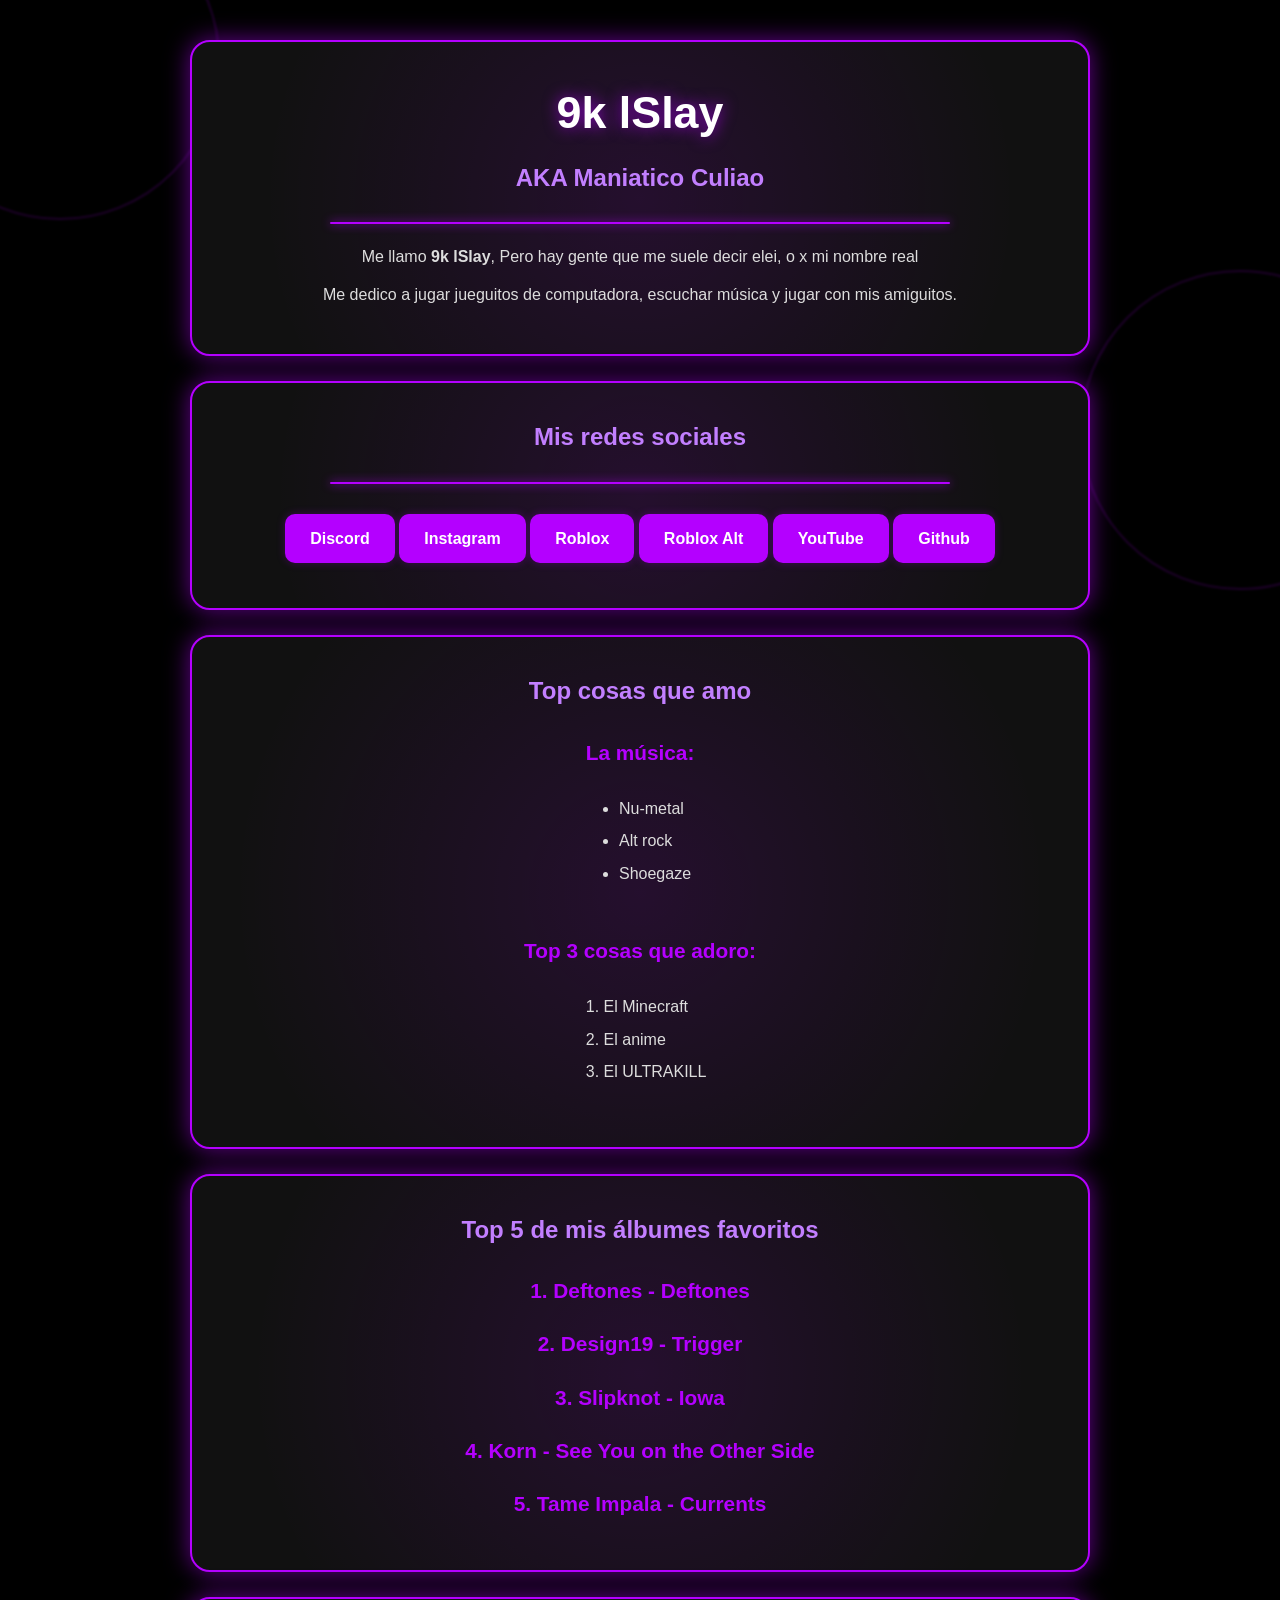
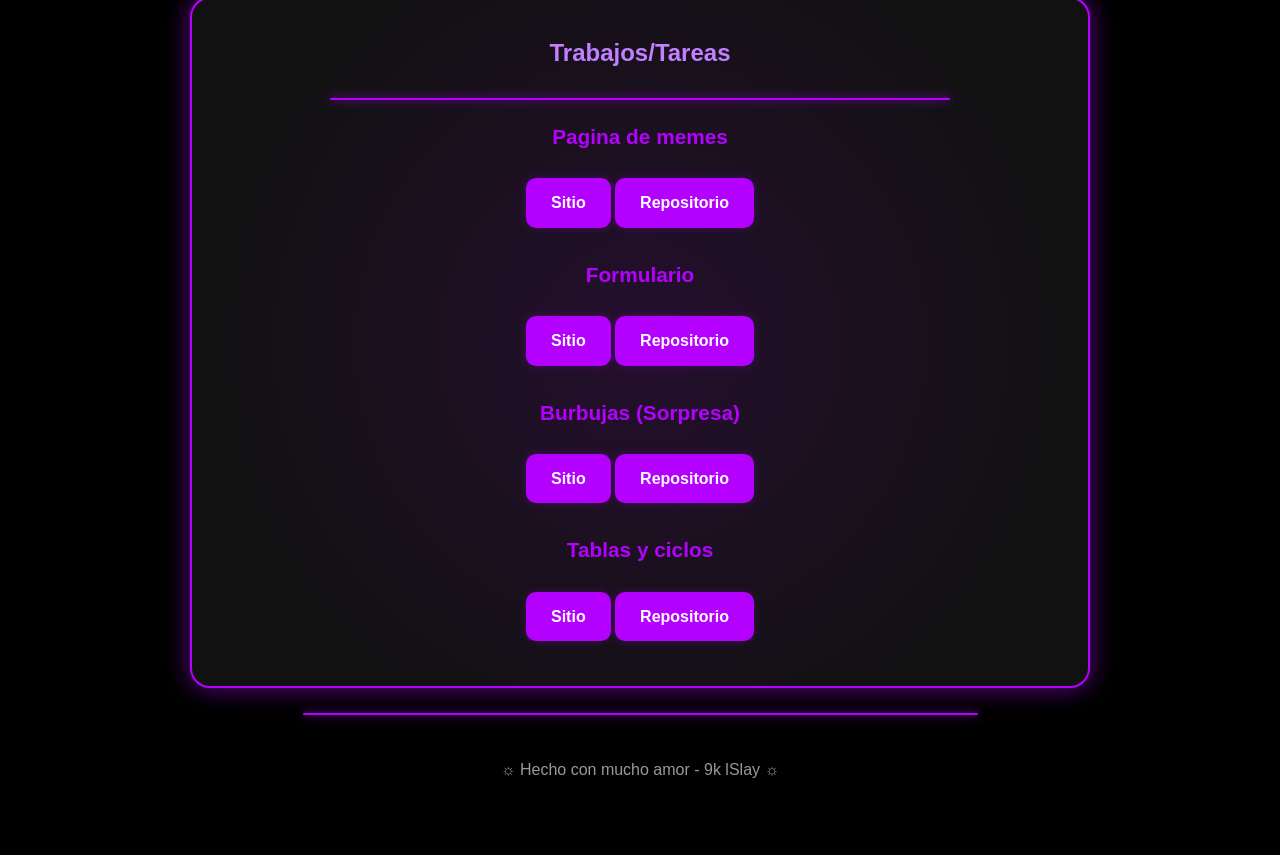
<file: index.html>
<!DOCTYPE html>
<html lang="es">
<head>
  <meta charset="UTF-8">
  <meta name="viewport" content="width=device-width, initial-scale=1.0">
  <title>☼ 9k lSlay ☼</title>
  <link rel="stylesheet" href="style.css">
</head>

<body>

  <!-- Fondo decorativo -->
  <div class="snake-bg">
    <div class="snake snake-1"></div>
    <div class="snake snake-2"></div>
    <div class="snake snake-3"></div>
  </div>

  <main class="container">

    <!-- Presentación -->
    <section class="card">
      <div class="glow"></div>

      <h1>9k lSlay</h1>
      <h2>AKA Maniatico Culiao</h2>

      <div class="snake-line"></div>

      <p>
        Me llamo <strong>9k lSlay</strong>, Pero hay gente que me suele decir elei, o x mi nombre real
      </p>

      <p>
        Me dedico a jugar jueguitos de computadora, escuchar música y
        jugar con mis amiguitos.
      </p>
    </section>

    <!-- Redes sociales -->
    <section class="card">
      <div class="glow"></div>

      <h2>Mis redes sociales</h2>

      <div class="snake-line"></div>

      <div class="links">
        <a href="https://discord.com/users/1435029512860598416" target="_blank" rel="noopener">
          <span>Discord</span>
        </a>

        <a href="https://www.instagram.com/inestable._mentalmente" target="_blank" rel="noopener">
          <span>Instagram</span>
        </a>

        <a href="https://www.roblox.com/users/8332813376/profile" target="_blank" rel="noopener">
          <span>Roblox</span>
        </a>

        <a href="https://www.roblox.com/users/7720711696/profile" target="_blank" rel="noopener">
          <span>Roblox Alt</span>
        </a>

        <a href="https://www.youtube.com/@9k_lSlayy" target="_blank" rel="noopener">
          <span>YouTube</span>
        </a>
        <a href="https://github.com/9klSlay" target="_blank" rel="noopener">
          <span>Github</span>
        </a>
      </div>
    </section>

    <!-- Música -->
    <section class="card">
      <div class="glow"></div>

      <h2>Top cosas que amo</h2>

      <h3>La música:</h3>

      <ul>
        <li>Nu-metal</li>
        <li>Alt rock</li>
        <li>Shoegaze</li>
      </ul>

      <h3>Top 3 cosas que adoro:</h3>

      <ol>
        <li>El Minecraft</li>
        <li>El anime</li>
        <li>El ULTRAKILL</li>
      </ol>
    </section>

    <!-- Álbumes favoritos -->
    <section class="card">
      <div class="glow"></div>

      <h2>Top 5 de mis álbumes favoritos</h2>

      <h3>1. Deftones - Deftones</h3>
      <h3>2. Design19 - Trigger</h3>
      <h3>3. Slipknot - Iowa</h3>
      <h3>4. Korn - See You on the Other Side</h3>
      <h3>5. Tame Impala - Currents</h3>
    </section>

<!-- Trabajos / Tareas -->
<section class="card">
  <div class="glow"></div>

  <h2>Trabajos/Tareas</h2>

  <div class="snake-line"></div>

  <div class="works">

    <!-- TRABAJO 1 (PÁGINA MEMES) -->
    <div class="work-item">
      <h3>Pagina de memes</h3>

      <div class="work-buttons">
        <a href="https://9klslay.github.io/trabajo/" target="_blank" rel="noopener">
          <span>Sitio</span>
        </a>

        <a href="https://github.com/9klSlay/trabajo" target="_blank" rel="noopener">
          <span>Repositorio</span>
        </a>
      </div>
    </div>

    <!-- TRABAJO 2 (FORMULARIO) -->
    <div class="work-item">
      <h3>Formulario</h3>

      <div class="work-buttons">
        <a href="https://9klslay.github.io/tarea-formulario/" target="_blank" rel="noopener">
          <span>Sitio</span>
        </a>

        <a href="https://github.com/9klSlay/tarea-formulario" target="_blank" rel="noopener">
          <span>Repositorio</span>
        </a>
      </div>
    </div>

    <!-- TRABAJO 3 (BURBUJAS / CANGRI) -->
    <div class="work-item">
      <h3>Burbujas (Sorpresa)</h3>

      <div class="work-buttons">
        <a href="https://9klslay.github.io/cangri/" target="_blank" rel="noopener">
          <span>Sitio</span>
        </a>

        <a href="https://github.com/9klSlay/cangri" target="_blank" rel="noopener">
          <span>Repositorio</span>
        </a>
      </div>
    </div>

    <!-- TRABAJO 4 (TABLAS Y CICLOS) -->
    <div class="work-item">
      <h3>Tablas y ciclos</h3>

      <div class="work-buttons">
        <a href="https://9klslay.github.io/TrabajoCiclos/" target="_blank" rel="noopener">
          <span>Sitio</span>
        </a>

        <a href="https://github.com/9klSlay/TrabajoCiclos" target="_blank" rel="noopener">
          <span>Repositorio</span>
        </a>
      </div>
    </div>

  </div>
</section>
<div class="snake-line bottom-line"></div>
<p class="footer">☼ Hecho con mucho amor - 9k lSlay ☼</p>

  </main>

  <!--
    SPARKS + SPIDERMAN RANDOM EVENT
  -->
  <script>

    /*
      ================================
      PURPLE MOUSE SPARKS
      ================================
    */

    const clickableElements = document.querySelectorAll(
      'a, button, input, select, textarea, [role="button"]'
    );

    clickableElements.forEach(element => {

      element.addEventListener('mouseenter', () => {
        element.classList.add('clickable-glow');
      });

      element.addEventListener('mouseleave', () => {
        element.classList.remove('clickable-glow');
      });

      element.addEventListener('click', (event) => {

        for (let i = 0; i < 12; i++) {
          createSpark(event.clientX, event.clientY);
        }

      });

    });

    function createSpark(x, y) {

      const spark = document.createElement('div');

      spark.classList.add('spark');

      spark.style.left = `${x}px`;
      spark.style.top = `${y}px`;

      const angle = Math.random() * Math.PI * 2;
      const distance = 25 + Math.random() * 45;

      spark.style.setProperty(
        '--x',
        `${Math.cos(angle) * distance}px`
      );

      spark.style.setProperty(
        '--y',
        `${Math.sin(angle) * distance}px`
      );

      document.body.appendChild(spark);

      setTimeout(() => {
        spark.remove();
      }, 600);

    }

    /*
      ================================
      SPIDERMAN RANDOM EVENT
      ================================

      1/500 cada segundo.
    */

    setInterval(() => {

      const chance = Math.floor(Math.random() * 500);

      if (chance === 0) {
        playSpiderman();
      }

    }, 1000);

    function playSpiderman() {

      // Evita que aparezcan varios videos simultáneamente.
      if (document.querySelector('.spiderman-video')) {
        return;
      }

      const video = document.createElement('video');

      video.classList.add('spiderman-video');

      video.src = 'spiderman.mp4';

      video.autoplay = true;
      video.controls = false;

      document.body.appendChild(video);

      video.play().catch(() => {
        /*
          Algunos navegadores bloquean reproducción automática
          con sonido si el usuario todavía no ha interactuado.
        */
      });

      video.addEventListener('ended', () => {
        video.remove();
      });

    }

  </script>

</body>
</html>
</file>
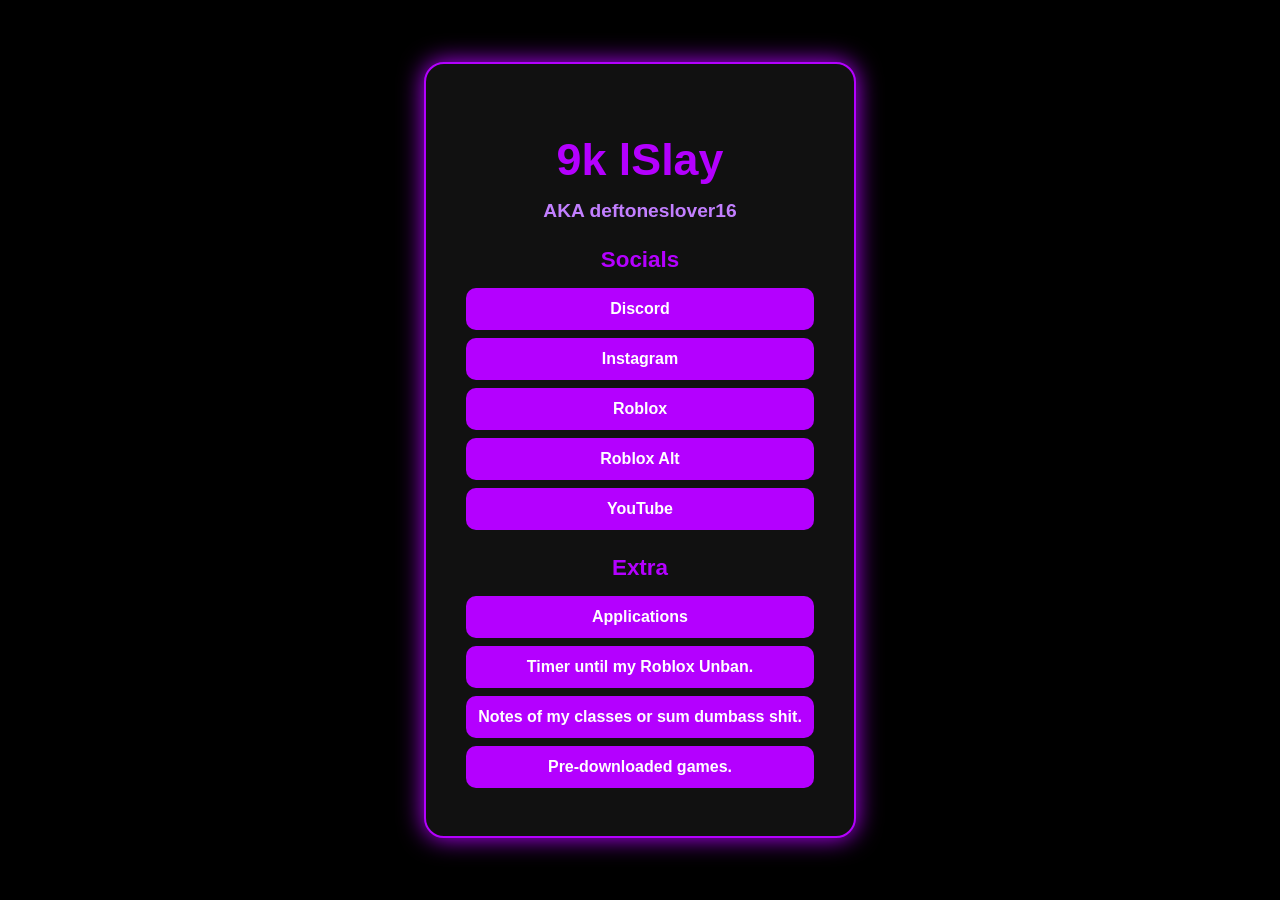
<file: test.html>
<!DOCTYPE html>
<html lang="en">
<head>
  <meta charset="UTF-8">
  <meta name="viewport" content="width=device-width, initial-scale=1.0">
  <title>☼9k lSlay☼</title>
  <style>
    body {
      background-color: #000;
      color: #b400ff;
      font-family: 'Segoe UI', Tahoma, Geneva, Verdana, sans-serif;
      display: flex;
      justify-content: center;
      align-items: center;
      height: 100vh;
      margin: 0;
    }

    .container {
      display: flex;
      align-items: center;
      gap: 30px;
    }

    .card {
      background-color: #111;
      border: 2px solid #b400ff;
      border-radius: 20px;
      padding: 40px;
      text-align: center;
      box-shadow: 0 0 25px #b400ff;
      max-width: 400px;
      width: 90%;
    }

    h1 {
      font-size: 2.8em;
      margin-bottom: 10px;
    }

    h2 {
      font-size: 1.2em;
      margin-bottom: 25px;
      color: #c27fff;
    }

    h3 {
      font-size: 1.4em;
      margin-bottom: 15px;
      color: #b400ff;
    }

    .links a, .extra a {
      display: block;
      text-decoration: none;
      color: #fff;
      background-color: #b400ff;
      padding: 12px;
      margin: 8px 0;
      border-radius: 10px;
      transition: 0.3s;
      font-weight: bold;
    }

    .links a:hover, .extra a:hover {
      background-color: #7a00b3;
      transform: scale(1.05);
    }

    .section {
      margin-top: 25px;
    }

    .side-image {
      max-width: 300px;
      width: 100%;
      border-radius: 15px;
      box-shadow: 0 0 20px #b400ff;
    }

    @media (max-width: 768px) {
      .container {
        flex-direction: column;
      }
    }
  </style>
</head>
<body>
  <div class="container">
    <div class="card">
      <h1>9k lSlay</h1>
      <h2>AKA deftoneslover16</h2>

      <h3>Socials</h3>
      <div class="links">
        <a href="https://discord.com/users/1435029512860598416">Discord</a>
        <a href="https://www.instagram.com/9k._.lslay">Instagram</a>
        <a href="https://www.roblox.com/users/8332813376/profile">Roblox</a>
        <a href="https://www.roblox.com/users/7720711696/profile">Roblox Alt</a>
        <a href="https://www.youtube.com/@9k_lSlayy">YouTube</a>
      </div>

      <div class="section">
        <h3>Extra</h3>
        <div class="extra">
          <a href="applications.html">Applications</a>
          <a href="timer.html">Timer until my Roblox Unban.</a>
          <a href="notes.html">Notes of my classes or sum dumbass shit.</a>
          <a href="games/games.html">Pre-downloaded games.</a>
        </div>
      </div>
    </div>
</file>
<file: style.css>
/* =========================================
   ESTILO ADAPTADO: codigo1 -> parecido a css2
   Mantiene los efectos de sparks y serpientes
   ========================================= */

* {
  margin: 0;
  padding: 0;
  box-sizing: border-box;
}

body {
  background: #000;
  color: #eee;
  font-family: 'Segoe UI', Tahoma, Geneva, Verdana, sans-serif;
  line-height: 1.6;
  min-height: 100vh;
  overflow-x: hidden;
  position: relative;
}

/* ====== Contenedor principal ====== */

.container {
  width: 90%;
  max-width: 900px;
  margin: 40px auto;
  display: flex;
  flex-direction: column;
  align-items: stretch;
  gap: 25px;
  position: relative;
  z-index: 2;
}

/* ====== Fondo de serpientes ====== */

.snake-bg {
  position: fixed;
  inset: 0;
  pointer-events: none;
  overflow: hidden;
  z-index: 0;
}

.snake {
  position: absolute;
  width: 320px;
  height: 320px;
  border: 2px solid rgba(180, 0, 255, .16);
  border-radius: 50%;
  filter: blur(1px);
}

.snake-1 {
  top: -100px;
  left: -100px;
}

.snake-2 {
  right: -120px;
  top: 30%;
}

.snake-3 {
  bottom: -130px;
  left: 25%;
}

/* ====== Tarjetas ====== */

.card {
  position: relative;
  background-color: #111;
  border: 2px solid #b400ff;
  border-radius: 20px;
  padding: 35px;
  text-align: center;
  box-shadow: 0 0 25px rgba(180, 0, 255, .55);
  width: 100%;
  overflow: hidden;
}

/* Glow */

.glow {
  position: absolute;
  inset: -80px;
  background: radial-gradient(
    circle,
    rgba(180, 0, 255, .12),
    transparent 65%
  );
  pointer-events: none;
  z-index: 0;
}

.card > *:not(.glow) {
  position: relative;
  z-index: 1;
}

/* ====== Títulos ====== */

h1 {
  color: #fff;
  font-size: 2.8em;
  margin-bottom: 10px;
  text-shadow: 0 0 15px rgba(180, 0, 255, .7);
}

h2 {
  font-size: 1.5em;
  margin-bottom: 25px;
  color: #c27fff;
}

h3 {
  font-size: 1.3em;
  margin: 20px 0 15px;
  color: #b400ff;
}

p {
  margin: 12px auto;
  color: #ddd;
  max-width: 700px;
}

/* ====== Líneas decorativas ====== */

.snake-line {
  width: 75%;
  height: 2px;
  margin: 20px auto;
  background: #b400ff;
  box-shadow: 0 0 10px #b400ff;
  border-radius: 10px;
}

.bottom-line {
  margin: 0 auto;
}

/* =========================================
   BOTONES
   Redes Sociales + Trabajos/Tareas
   ========================================= */

.links,
.work-buttons {
  width: fit-content;
  margin: 0 auto;
}

.links a,
.work-buttons a {
  display: inline-block;
  text-decoration: none;
  color: #fff;
  background-color: #b400ff;
  padding: 12px 25px;
  margin: 10px 0;
  border-radius: 10px;
  transition: .3s ease;
  font-weight: bold;
  box-shadow: 0 0 8px rgba(180, 0, 255, .25);
}

.links a:hover,
.work-buttons a:hover {
  background-color: #7a00b3;
  transform: scale(1.05);
  box-shadow: 0 0 18px rgba(180, 0, 255, .8);
}

/* Glow añadido por JavaScript */

.clickable-glow {
  box-shadow:
    0 0 10px #b400ff,
    0 0 25px rgba(180, 0, 255, .8) !important;
}

/* ====== Listas ====== */

ul,
ol {
  display: inline-block;
  text-align: left;
  margin: 5px auto 20px;
  padding-left: 30px;
  color: #ddd;
}

li {
  margin: 7px 0;
}

/* ====== Imágenes ====== */

img {
  max-width: 100%;
  height: auto;
  border-radius: 12px;
}

img.album,
img[type="album"] {
  width: 100%;
  max-width: 240px;
  display: block;
  margin: 15px auto;
  transition: .3s ease;
}

img.album:hover,
img[type="album"]:hover {
  transform: scale(1.04);
  box-shadow: 0 0 20px rgba(180, 0, 255, .7);
}

/* ====== Figuras ====== */

figure {
  text-align: center;
  margin: 25px 0;
}

figcaption {
  color: #bbb;
  margin-top: 10px;
}

/* ====== Footer ====== */

.footer {
  color: #999;
  text-align: center;
  padding: 5px 0 20px;
}

/* Links del footer */

.footer a {
  color: #b400ff;
  text-decoration: none;
  transition: .3s ease;
}

.footer a:hover {
  color: #c27fff;
  text-shadow: 0 0 10px rgba(180, 0, 255, .8);
}

/* ====== Evento Spider-Man ====== */

.spiderman-video {
  position: fixed;
  left: 50%;
  top: 50%;
  transform: translate(-50%, -50%);
  width: min(90vw, 700px);
  max-height: 90vh;
  object-fit: contain;
  z-index: 9999;
  border: 2px solid #b400ff;
  border-radius: 15px;
  box-shadow: 0 0 35px #b400ff;
}

/* ====== Sparks ====== */

.spark {
  position: fixed;
  width: 7px;
  height: 7px;
  border-radius: 50%;
  background: #c27fff;
  box-shadow:
    0 0 6px #b400ff,
    0 0 14px #b400ff;
  pointer-events: none;
  z-index: 10000;
  animation: sparkMove .6s ease-out forwards;
}

@keyframes sparkMove {
  from {
    opacity: 1;
    transform: translate(0, 0) scale(1);
  }

  to {
    opacity: 0;
    transform: translate(var(--x), var(--y)) scale(0);
  }
}

/* ====== Responsive ====== */

@media (max-width: 768px) {

  .container {
    width: 94%;
    margin: 20px auto;
    gap: 18px;
  }

  .card {
    padding: 25px 18px;
  }

  h1 {
    font-size: 2.2em;
  }

  h2 {
    font-size: 1.25em;
  }

  h3 {
    font-size: 1.15em;
  }

  .links a,
  .work-buttons a {
    padding: 11px;
  }

  .snake-line {
    width: 90%;
  }

  img.album,
  img[type="album"] {
    max-width: 190px;
  }
}
</file>
